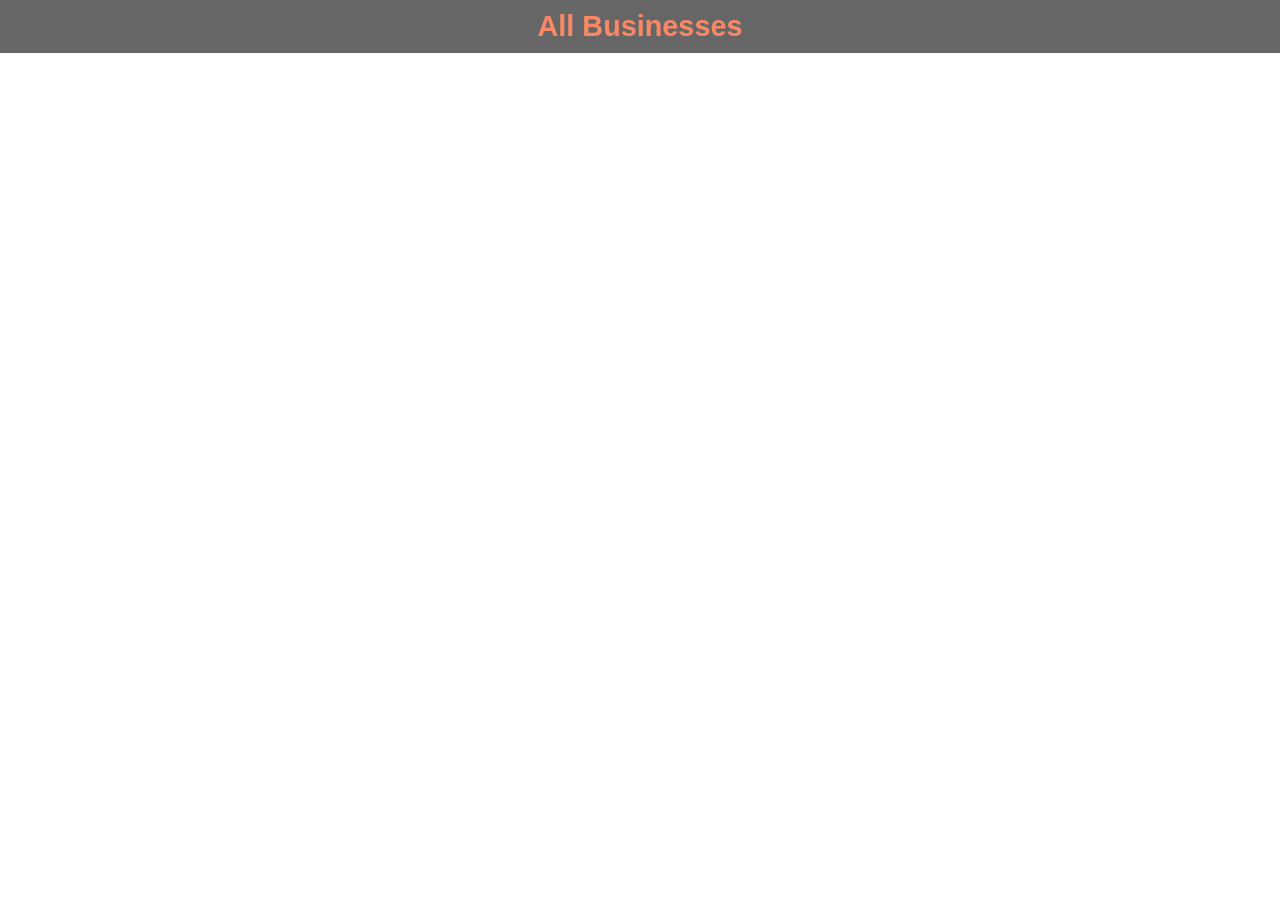
<file: allBusinesses.html>
<!DOCTYPE html>
<html lang="en">
<head>
    <meta charset="UTF-8">
    <meta name="viewport" content="width=device-width, initial-scale=1.0">
    <title>Review Page</title>
    <link rel="stylesheet" href="style.css">
</head>
<body>
    <header>
        <h1>All Businesses</h1>
    </header>

    <main id="reviews">
        
        <div class="card-container" id="card-container">
           
        </div>

        <div class="pagination" id="pagination">
            
        </div>
    </main>
    <script src="main.js"></script>
</body>
</html>
</file>
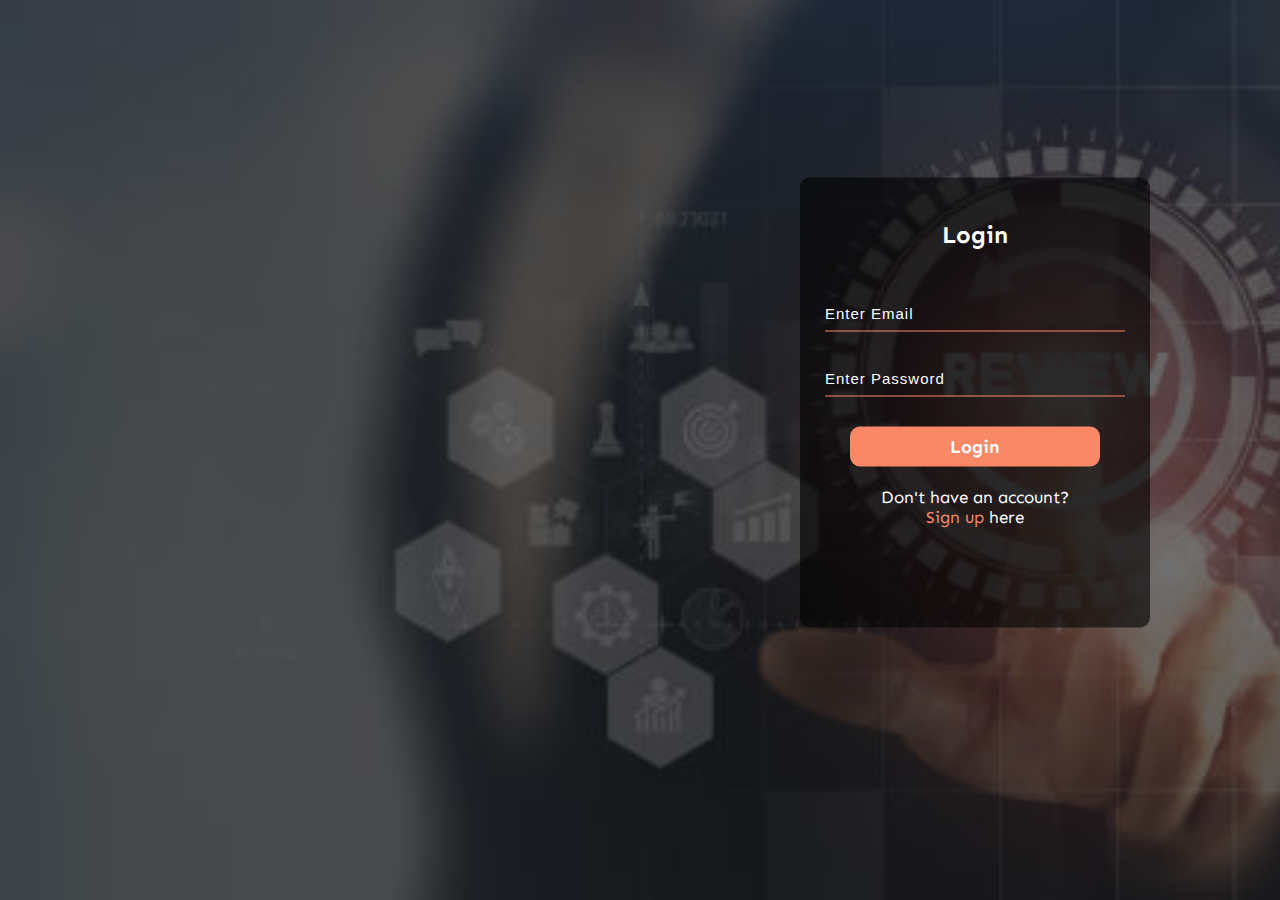
<file: login.html>
<!DOCTYPE html>
<html lang="en">
    <head>
        <title>Review Web</title>
        <link rel="preconnect" href="https://fonts.googleapis.com">
        <link rel="preconnect" href="https://fonts.gstatic.com" crossorigin>
        <link href="https://fonts.googleapis.com/css2?family=Sen:wght@400..800&display=swap" rel="stylesheet">
        <link rel="stylesheet" href="https://cdnjs.cloudflare.com/ajax/libs/font-awesome/6.6.0/css/all.min.css" integrity="sha512-Kc323vGBEqzTmouAECnVceyQqyqdsSiqLQISBL29aUW4U/M7pSPA/gEUZQqv1cwx4OnYxTxve5UMg5GT6L4JJg==" crossorigin="anonymous" referrerpolicy="no-referrer" />
        <link rel="stylesheet" href="style.css">
    </head>
    <body>

        <div class="containerLogIn">
            <form  id="loginForm" class="auth-form">
                <h1>Login</h1>
                <input type="email" name="email" id="email" placeholder="Enter Email">
                <input type="password" name="password" id="password" placeholder="Enter Password">
                <button type="submit" class="login"><a href="#">Login</a></button>
                <p class="link">Don't have an account?<br>
                <a href="#">Sign up </a> here</a></p>
            </form>
        </div>

        <script src="main.js"></script>
    </body>
  
</html>
</file>
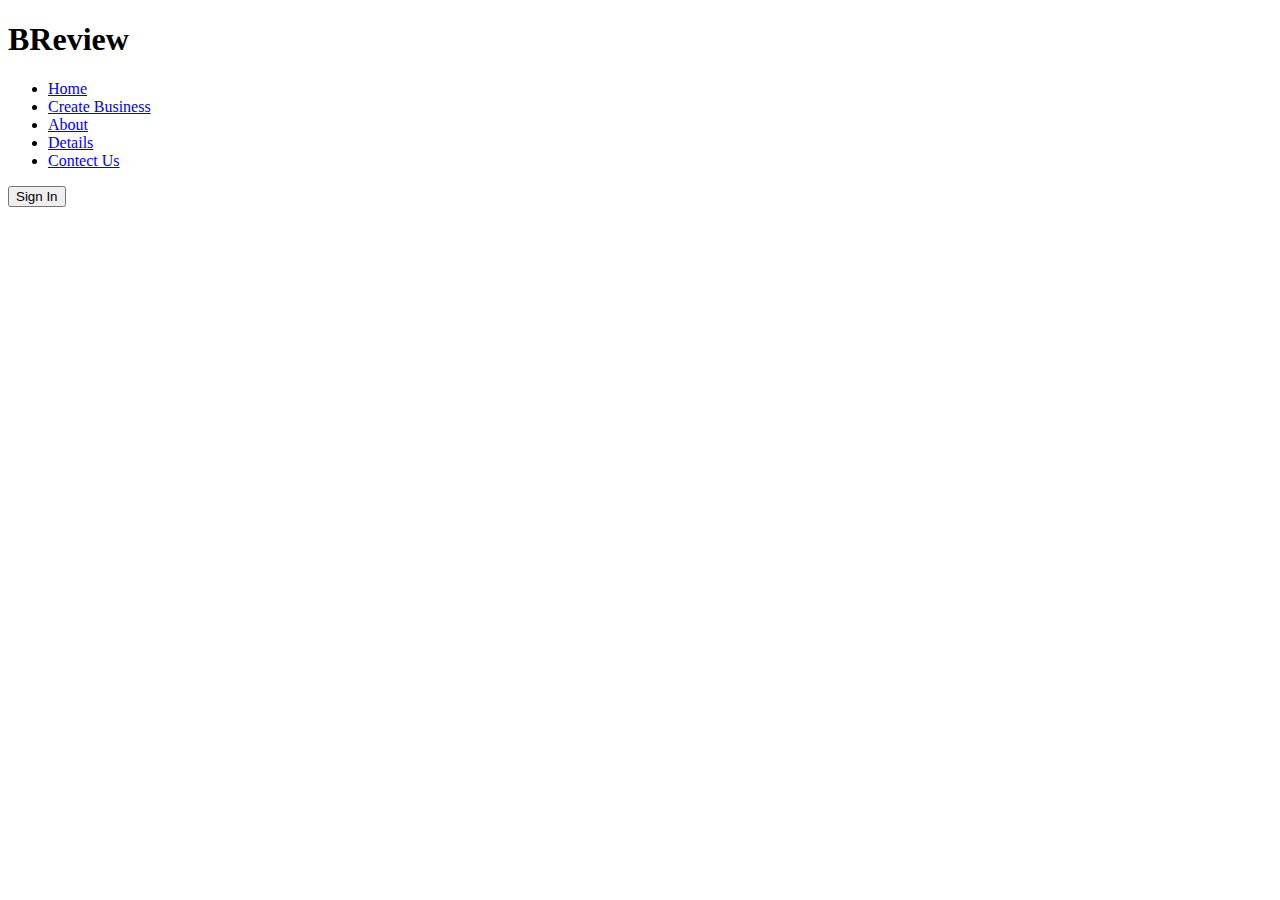
<file: pages/admin.html>
<!DOCTYPE html>
<html lang="en">
<head>
    <meta charset="UTF-8">
    <meta name="viewport" content="width=device-width, initial-scale=1.0">
    <title>BReview</title>
</head>
<body>
    <!-- header section  -->
    <header>
        <div class="logo">
          <h1>BReview</h1>
        </div>
        <div class="nav-bar">
          <ul>
            <li><a href="#">Home</a></li>
            <li><a href="pages/admin.html">Create Business</a></li>
            <li><a href="#">About</a></li>
            <li><a href="#">Details</a></li>
            <li><a href="#">Contect Us</a></li>
          </ul>
          <button><i class="fa-solid fa-user"></i>Sign In</button>
        </div>
      </header>
    <!-- aside left section -->
    <aside>
        <!-- Book Read or Add -->
         <!-- veiw all books  -->


    </aside>
    <!-- main oo ah centarla  -->
</body>
</html>
</file>
<file: style.css>
* {
  box-sizing: border-box;
  margin: 0;
  padding: 0;
  font-family: "Sen", sans-serif;
}

* {
  box-sizing: border-box;
  margin: 0;
  padding: 0;
}


/* ===========User registration form================ */
.registrationContainer {
  background-color: transparent;
  width: 500px;
  padding: 30px;
  margin: 70px auto;
  box-shadow: 0 0 3px rgba(255, 255, 255, 0.8);
}

.registrationContainer h2 {
  font-weight: bold;
  color: #fff;
  text-align: center;
  font-size: 24px;
  line-height: 24px;
  padding: 20px;
}

.registrationContainer #userRegistrationForm .inputName {
  position: relative;
  width: 90%;
  margin: 20px auto;
  background-color: transparent;
  border: none;
}

#userRegistrationForm input:focus {
  outline: none;
}

::placeholder {
  color: #5a5959;
}

.fa-user,
.fa-envelope,
.fa-lock {
  padding: 8px 11px;
}

#userRegistrationForm .inputName .name,
.email,
.password {
  width: 100%;
  padding: 8px 0 8px 40px;
  border: none;
  border-radius: 5px;
  height: 45px;
}

#userRegistrationForm .userPhoto {
  width: 100%;
  padding: 8px 0 8px 40px;
  border: none;
  border-radius: 5px;
  height: 45px;
}
#userRegistrationForm .inputName i {
  position: absolute;
  border-right: 1px solid #000;
  font-size: 1rem;
  padding: 8px;
  height: 45px;
}

#userRegistrationForm .regBtn {
  background-color: #f98866;
  padding: 8px;
  border: none;
  border-radius: 5px;
  width: 90%;
  margin: 20px;
}

.regBtn a {
  font-weight: bold;
  color: #fff;
  text-decoration: none;
}

.regBtn:hover {
  background-color: #f98866;
  color: #000;
}

.valid {
  border: 2px solid green;
}

.invalid {
  border: 2px solid red;
}

/* ===================== login-Form ========================== */
/* logIn */
.containerLogIn {
  width: 100%;
  height: 100vh;
  background: linear-gradient(rgba(19, 18, 18, 0.6), rgba(19, 18, 18, 0.6)),
    url(./images/review.jpg);
  background-position: center;
  background-size: cover;
  color: #fff;
}

#loginForm {
  width: 350px;
  height: 450px;
  background: linear-gradient(rgba(0, 0, 0, 0.6), rgba(0, 0, 0, 0.6));
  position: absolute;
  top: 200px;
  left: 800px;
  transform: translate(0%, -5%);
  border-radius: 10px;
  padding: 25px;
}

.containerLogIn #loginForm h1 {
  font-weight: bold;
  color: #fff;
  text-align: center;
  font-size: 24px;
  line-height: 24px;
  padding: 20px;
}

#loginForm input {
  width: 100%;
  height: 35px;
  background: transparent;
  border-bottom: 1px solid #f98866;
  border-top: none;
  border-right: none;
  border-left: none;
  color: #fff;
  font-size: 15px;
  letter-spacing: 1px;
  margin-top: 30px;
}

#loginForm input:focus {
  outline: none;
}

::placeholder {
  color: #fff;
  font-family: Arial;
}

/* button-ka logIn */
.login {
  width: 250px;
  height: 40px;
  background: #f98866;
  color: #fff;
  border: none;
  margin-top: 30px;
  margin-left: 25px;
  font-size: 18px;
  border-radius: 10px;
  cursor: pointer;
  transition: 0.4s ease;
}

.login a {
  font-weight: bold;
  text-decoration: none;
  color: #fff;
}

#loginForm .link {
  font-size: 17px;
  padding-top: 20px;
  text-align: center;
}

#loginForm .link a {
  text-decoration: none;
  color: #f98866;
}


/* All-Businesses*/

header h1{
  background: linear-gradient(rgba(0, 0, 0, 0.6), rgba(0, 0, 0, 0.6));
  color: #f98866;
  padding: 10px 0;
  font-weight: 900;
  font-size: 1.8rem;
  text-align: center;
  margin-top: 0;
  position: fixed;
  width: 100%;
}


#reviews {
  width: min(90%, 70rem);
  margin-inline: auto;
}

.card-container {
  display: grid;
  grid-template-columns: repeat(4, 1fr);
  gap: 30px;
  padding: 40px;
  justify-content: center;
}

.card {
  border: 1px solid #dddddd;
  border-radius: 5px;
  padding: 20px;
  text-align: center;
  transition: transform 0.2s;
  box-shadow: 0 0 3px rgba(249, 136, 102, 0.8);
  height: auto;
  margin-top: 30px;
}

.card:hover {
  transform: scale(1.02);
}

.card img {
  width: 300px;
  height: 150px;
  border-radius: 5px;
  position: center;
}

.card h2 {
  font-weight: 700;
  font-size: large;
  margin-top: 10px;
}

.card p {
  font-weight: 200;
  font-size: medium;
  margin-top: 10px;
}

.card button {
  font-weight: 600;
  background-color: #f98866;
  color: white;
  border: none;
  margin-top: 20px;
  padding: 15px;
  cursor: pointer;
  border-radius: 5px;
}

.card button:hover {
  background-color: #000;
}



.pagination {
  text-align: center;
}

.pagination button {
  background-color: #f98866;
  color: white;
  border: none;
  padding: 10px 15px;
  cursor: pointer;
  margin: 10px 5px;
  border-radius: 5px;
}

.pagination button:hover {
  background-color: #000;
}

.pagination button.disabled {
  background-color: #ddd;
  cursor: not-allowed;
}















/* Media Queries for Mobile Screens */
@media (max-width: 768px) {
  /* .navbar {
    flex-direction: column;
    align-items: flex-start;
  } */
}
</file>
